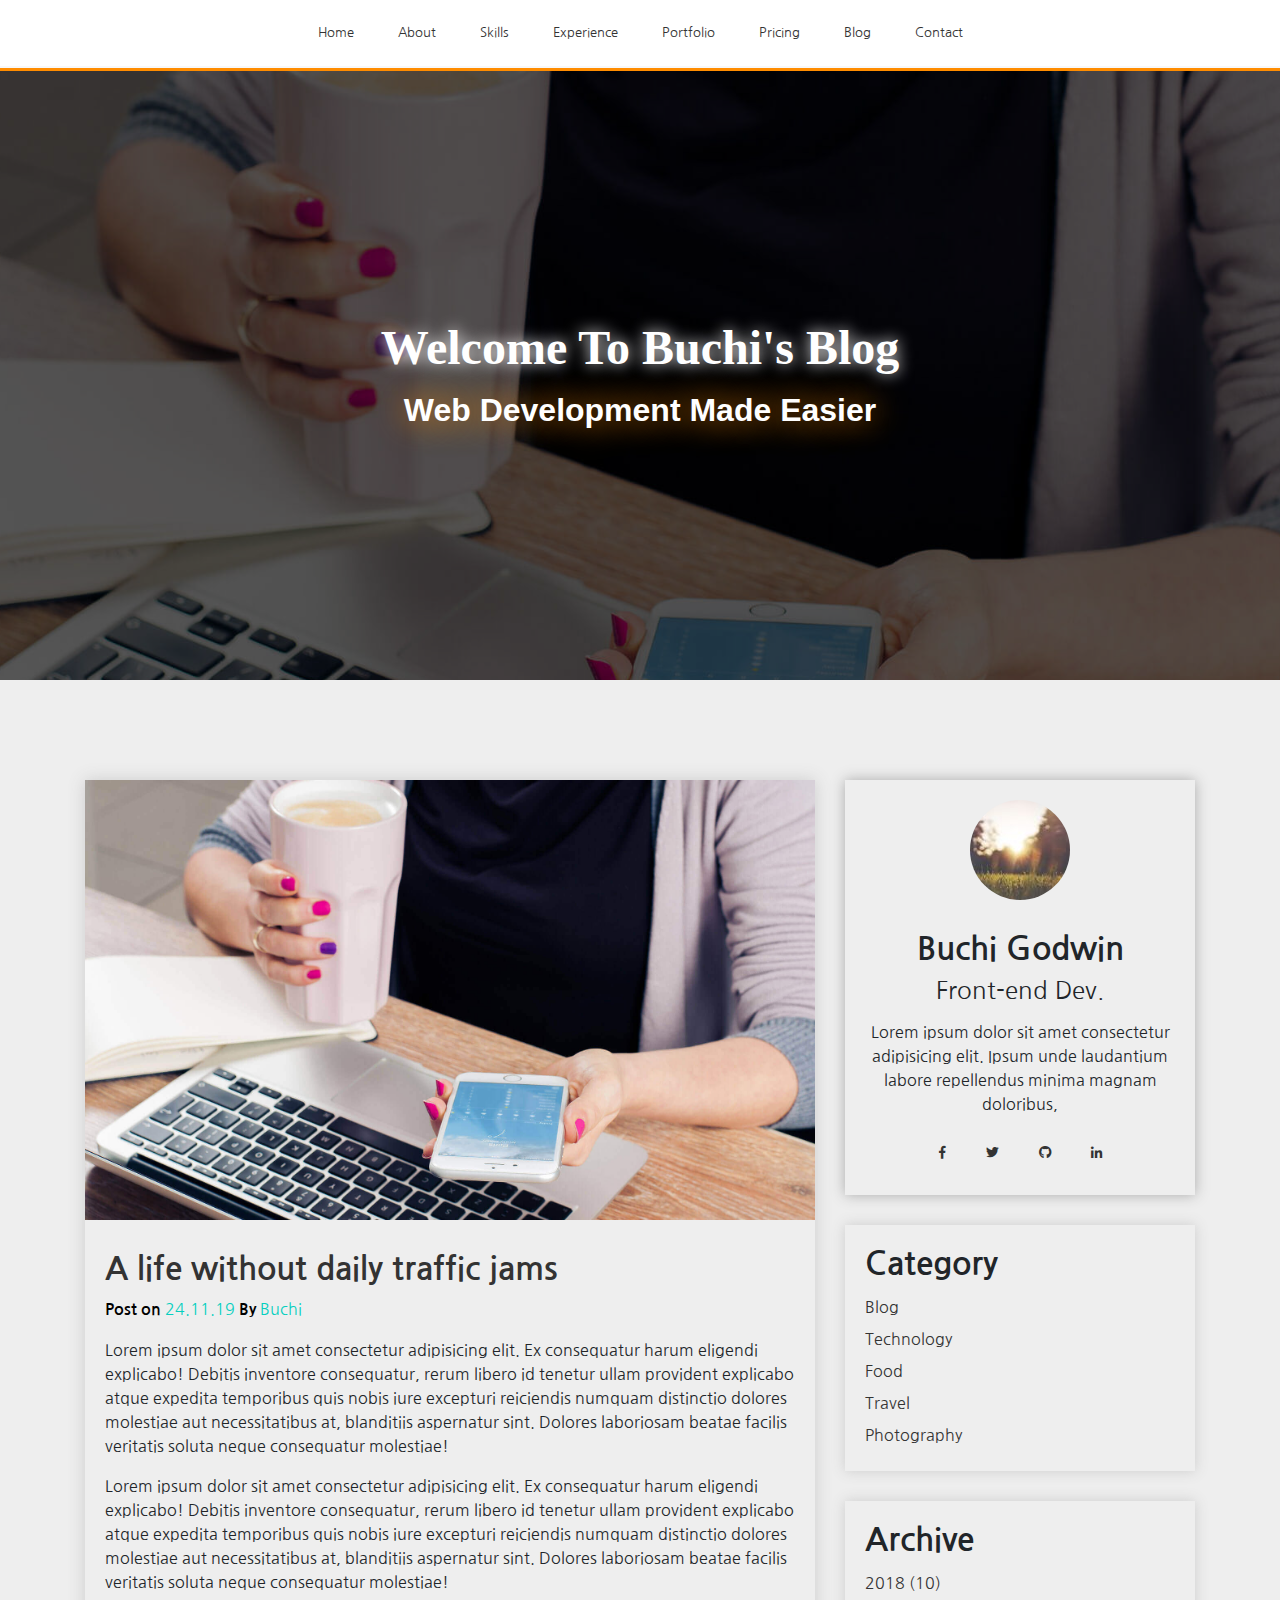
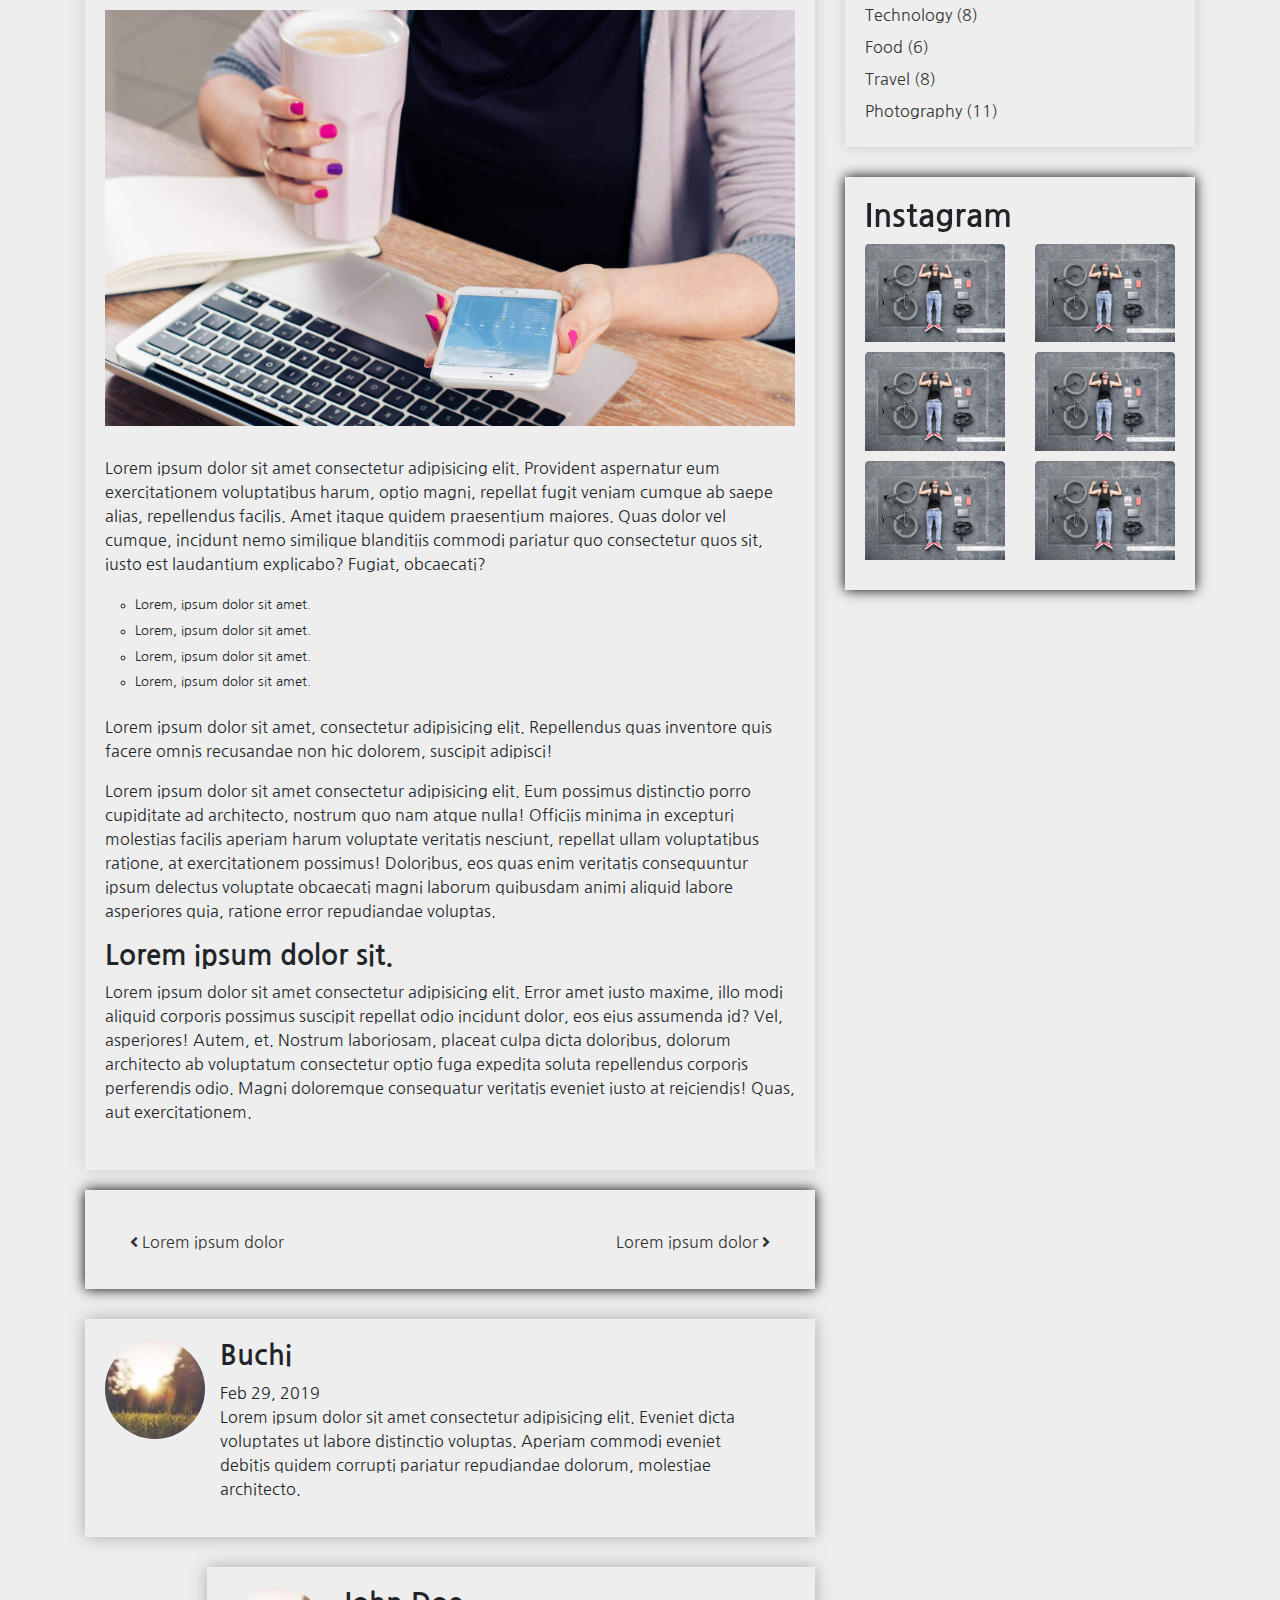
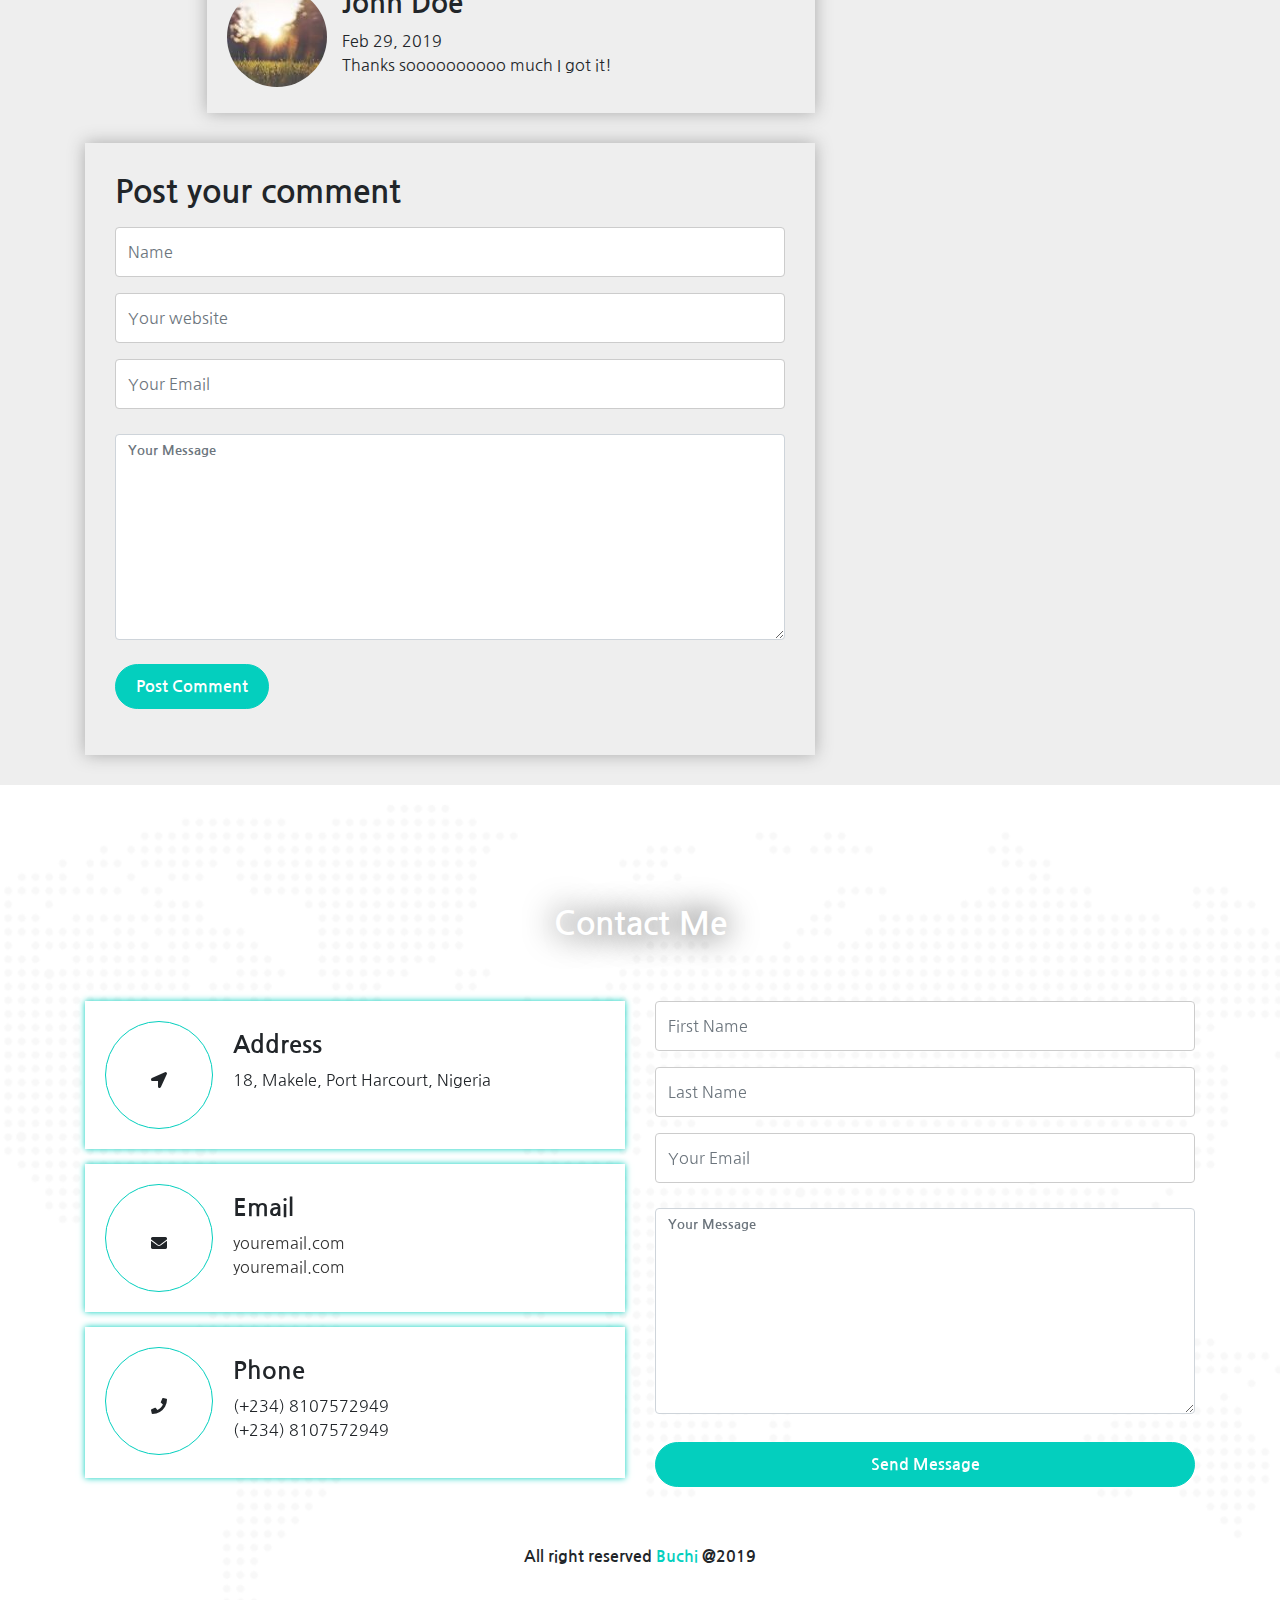
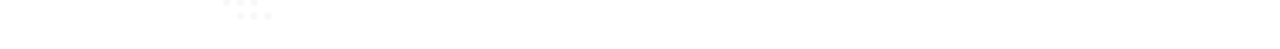
<file: blog.html>
<!DOCTYPE html>
<html lang="en">

<head>
    <link rel="stylesheet" href="css/bootstrap.min.css">
    <link rel="stylesheet" href="css/fonts-icon.css">
    <link rel="stylesheet" href="css/style.css">
    <meta charset="UTF-8">
    <meta name="viewport" content="width=device-width, initial-scale=1.0">
    <meta http-equiv="X-UA-Compatible" content="ie=edge">
    <title>My-portfolio</title>
</head>

<body>
    <header>
        <nav>
            <ul class="nav-links">
                <li><a href="#home">Home</a></li>
                <li><a href="#about">About</a></li>
                <li><a href="#skills">Skills</a></li>
                <li><a href="#experience">Experience</a></li>
                <li><a href="#portfolio">Portfolio</a></li>
                <li><a href="#pricing">Pricing</a></li>
                <li><a href="#featured-post">Blog</a></li>
                <li><a href="#contact">Contact</a></li>
            </ul>
            <div class="harmbugger">
                <div class="line"></div>
                <div class="line"></div>
                <div class="line"></div>
            </div>
        </nav>
    </header>
    <!-- =========== SHOWCASE =============== -->
    <div class="showcase">
        <div class="showcase-bg">
            <h1 class="showcase-title">Welcome To Buchi's Blog</h1>
            <p class="showcase-subtitle">Web Development Made Easier</p>
        </div>
    </div>
    <!-- ============ END OF SHOWCASE ========= -->
    <main>
        <section class="blog-main">
            <div class="container">
                <div class="row">
                    <!-- blog post -->
                    <div class="col-sm col-md-8">
                        <div class="blog-post">
                            <div class="blog-post-image">
                                <img src="img/home-bg-img.jpg" alt="" class="img-fluid">
                            </div>
                            <div class="blog-post-inner">
                                <div class="post-title">
                                    <h2><a href="#">A life without daily traffic jams</a></h2>
                                    <p><span class="bold-black">Post on</span> <a href="#">24.11.19</a> <span
                                            class="bold-black">By</span>
                                        <a href="#">Buchi</a></p>
                                </div>
                                <p>Lorem ipsum dolor sit amet consectetur adipisicing elit. Ex consequatur harum
                                    eligendi explicabo! Debitis inventore consequatur, rerum libero id tenetur ullam
                                    provident explicabo atque expedita temporibus quis nobis iure excepturi reiciendis
                                    numquam distinctio dolores molestiae aut necessitatibus at, blanditiis aspernatur
                                    sint. Dolores laboriosam beatae facilis veritatis soluta neque consequatur
                                    molestiae!</p>
                                <p>Lorem ipsum dolor sit amet consectetur adipisicing elit. Ex consequatur harum
                                    eligendi explicabo! Debitis inventore consequatur, rerum libero id tenetur ullam
                                    provident explicabo atque expedita temporibus quis nobis iure excepturi reiciendis
                                    numquam distinctio dolores molestiae aut necessitatibus at, blanditiis aspernatur
                                    sint. Dolores laboriosam beatae facilis veritatis soluta neque consequatur
                                    molestiae!</p>
                                <div class="blog-post-image">
                                    <img src="img/home-bg-img.jpg" alt="" class="img-fluid">
                                </div>
                                <p>Lorem ipsum dolor sit amet consectetur adipisicing elit. Provident aspernatur eum
                                    exercitationem voluptatibus harum, optio magni, repellat fugit veniam cumque ab
                                    saepe
                                    alias, repellendus facilis. Amet itaque quidem praesentium maiores. Quas dolor vel
                                    cumque, incidunt nemo similique blanditiis commodi pariatur quo consectetur quos
                                    sit,
                                    iusto est laudantium explicabo? Fugiat, obcaecati?</p>
                                <ul>
                                    <li>Lorem, ipsum dolor sit amet.</li>
                                    <li>Lorem, ipsum dolor sit amet.</li>
                                    <li>Lorem, ipsum dolor sit amet.</li>
                                    <li>Lorem, ipsum dolor sit amet.</li>
                                </ul>
                                <p>Lorem ipsum dolor sit amet, consectetur adipisicing elit. Repellendus quas inventore
                                    quis
                                    facere omnis recusandae non hic dolorem, suscipit adipisci!</p>
                                <p>Lorem ipsum dolor sit amet consectetur adipisicing elit. Eum possimus distinctio
                                    porro
                                    cupiditate ad architecto, nostrum quo nam atque nulla! Officiis minima in excepturi
                                    molestias facilis aperiam harum voluptate veritatis nesciunt, repellat ullam
                                    voluptatibus ratione, at exercitationem possimus! Doloribus, eos quas enim veritatis
                                    consequuntur ipsum delectus voluptate obcaecati magni laborum quibusdam animi
                                    aliquid
                                    labore asperiores quia, ratione error repudiandae voluptas.</p>
                                <h3>Lorem ipsum dolor sit.</h3>
                                <p>Lorem ipsum dolor sit amet consectetur adipisicing elit. Error amet iusto maxime,
                                    illo
                                    modi aliquid corporis possimus suscipit repellat odio incidunt dolor, eos eius
                                    assumenda
                                    id? Vel, asperiores! Autem, et. Nostrum laboriosam, placeat culpa dicta doloribus,
                                    dolorum architecto ab voluptatum consectetur optio fuga expedita soluta repellendus
                                    corporis perferendis odio. Magni doloremque consequatur veritatis eveniet iusto at
                                    reiciendis! Quas, aut exercitationem.</p>
                            </div>
                        </div>
                        <!-- Related post -->
                        <div class="row related-post">
                            <div class="col-sm col-md-6 text-left">
                                <a href="#"><span><i class="fas fa-angle-left"></i> </span>Lorem ipsum dolor</a>
                            </div>
                            <div class="col-sm col-md-6 text-right">
                                <a href="#">Lorem ipsum dolor <span><i class="fas fa-angle-right"></i> </span></a>
                            </div>
                        </div>
                        <!-- comments area -->
                        <div class="blog-comment">
                            <img src="img/b-author.jpg" alt="" class="img-fluid">
                            <div class="col-sm col-md-10 user-post">
                                <h3>Buchi</h3>
                                <span>Feb 29, 2019</span>
                                <p>Lorem ipsum dolor sit amet consectetur adipisicing elit. Eveniet dicta
                                    voluptates ut labore distinctio voluptas. Aperiam commodi eveniet debitis
                                    quidem corrupti pariatur repudiandae dolorum, molestiae architecto.</p>
                            </div>
                        </div>
                        <div class="blog-comment col-sm col-md-10 ml-auto" id="bottom-comment">
                            <img src="img/b-author.jpg" alt="" class="img-fluid">
                            <div class="col-sm col-md-10 user-post">
                                <h3>John Doe</h3>
                                <span>Feb 29, 2019</span>
                                <p>Thanks soooooooooo much I got it!</p>
                            </div>
                        </div>
                        <!-- comment form -->
                        <div class="row">
                            <div class="col-sm col-md-12">
                                <div class="comment-form">
                                    <h2 class="pb-2">Post your comment</h2>
                                    <form action="">
                                        <div class="form-group">
                                            <input type="text" id="name" class="form-control" placeholder="Name">
                                        </div>
                                        <div class="form-group">
                                            <input type="text" id="name" class="form-control"
                                                placeholder="Your website">
                                        </div>
                                        <div class="form-group">
                                            <input type="email" id="email" class="form-control"
                                                placeholder="Your Email">
                                        </div>
                                        <div class="form-group">
                                            <textarea id="message" class="form-control" rows="10"
                                                placeholder="Your Message"></textarea>
                                        </div>
                                        <div class="form-group pt-2">
                                            <input type="submit" value="Post Comment">
                                        </div>
                                    </form>
                                </div>
                            </div>
                        </div>
                    </div>
                    <!-- sidebar post -->
                    <div class="col-sm col-md-4">
                        <div class="blog-author">
                            <div class="author-img">
                                <img src="img/b-author.jpg" alt="" class="img-fluid">
                            </div>
                            <div class="author-name">
                                <h2>Buchi Godwin</h2>
                                <h4>Front-end Dev.</h4>
                            </div>
                            <div class="author-description">
                                <p> Lorem ipsum dolor sit amet consectetur adipisicing elit. Ipsum unde laudantium
                                    labore
                                    repellendus minima magnam doloribus,</p>
                            </div>
                            <div class="social-links">
                                <a href="#">
                                    <i class="fab fa-facebook-f"></i>
                                </a>
                                <a href="#">
                                    <i class="fab fa-twitter"></i>
                                </a>
                                <a href="#">
                                    <i class="fab fa-github"></i>
                                </a>
                                <a href="#">
                                    <i class="fab fa-linkedin-in"></i>
                                </a>
                            </div>
                        </div>
                        <div class="category">
                            <h2>Category</h2>
                            <ul>
                                <li><a href="#">Blog</a></li>
                                <li><a href="#">Technology</a></li>
                                <li><a href="#">Food</a></li>
                                <li><a href="#">Travel</a></li>
                                <li><a href="#">Photography</a></li>
                            </ul>
                        </div>
                        <div class="archive">
                            <h2>Archive</h2>
                            <ul>
                                <li><a href="#">2018 (10)</a></li>
                                <li><a href="#">Technology (8)</a></li>
                                <li><a href="#">Food (6)</a></li>
                                <li><a href="#">Travel (8)</a></li>
                                <li><a href="#">Photography (11)</a></li>
                            </ul>
                        </div>
                        <div class="instagram">
                            <h2>Instagram</h2>
                            <div class="row">
                                <div class="col-sm col-md-6">
                                    <a href="#" class="insta-links"> <img src="img/b-1.png" alt=""
                                            class="img-fluid"></a>
                                    <a href="#" class="insta-links"> <img src="img/b-1.png" alt=""
                                            class="img-fluid"></a>
                                    <a href="#" class="insta-links"> <img src="img/b-1.png" alt=""
                                            class="img-fluid"></a>
                                </div>
                                <div class="col-sm col-md-6">
                                    <a href="#" class="insta-links"> <img src="img/b-1.png" alt=""
                                            class="img-fluid"></a>
                                    <a href="#" class="insta-links"> <img src="img/b-1.png" alt=""
                                            class="img-fluid"></a>
                                    <a href="#" class="insta-links"> <img src="img/b-1.png" alt=""
                                            class="img-fluid"></a>
                                </div>
                            </div>
                        </div>
                    </div>
                </div>
            </div>
        </section>
        <section class="contact-us">
            <div class="container">
                <h2>Contact Me</h2>
                <div class="row">
                    <div class="col-sm col-sm-6">
                        <div class="address-box">
                            <div class="icon">
                                <i class="fas fa-location-arrow"></i>
                            </div>
                            <div class="address-details">
                                <h4>Address</h4>
                                <p>18, Makele, Port Harcourt, Nigeria</p>
                            </div>
                        </div>
                        <div class="address-box">
                            <div class="icon">
                                <i class="fas fa-envelope"></i>
                            </div>
                            <div class="address-details">
                                <h4>Email</h4>
                                <a href="mailto:ukaigweonyebuchi@gmail.com">youremail.com</a><br>
                                <a href="mailto:ukaigweonyebuchi@gmail.com">youremail.com</a>
                            </div>
                        </div>
                        <div class="address-box">
                            <div class="icon">
                                <i class="fas fa-phone"></i>
                            </div>
                            <div class="address-details">
                                <h4>Phone</h4>
                                <p>(+234) 8107572949 <br>
                                    (+234) 8107572949</p>

                            </div>
                        </div>
                    </div>
                    <div class="col-sm col-md-6">
                        <div class="form-card">
                            <form action="">
                                <div class="form-group">
                                    <input type="text" id="name" class="form-control" placeholder="First Name">
                                </div>
                                <div class="form-group">
                                    <input type="text" id="name" class="form-control" placeholder="Last Name">
                                </div>
                                <div class="form-group">
                                    <input type="email" id="email" class="form-control" placeholder="Your Email">
                                </div>
                                <div class="form-group">
                                    <textarea name="" id="Message" rows="10" class="form-control"
                                        placeholder="Your Message"></textarea>
                                </div>
                                <div class="form-group">
                                    <input type="submit" class="form-control" value="Send Message">
                                </div>
                            </form>
                        </div>
                    </div>
                </div>
            </div>
            <div class="section-footer">
                <p>All right reserved <a href="#">Buchi</a> @2019</p>
            </div>
        </section>
    </main>
    <script src="https://code.jquery.com/jquery-3.3.1.slim.min.js"></script>
    <script src="js/bootstrap.min.js"></script>
    <script src="js/script.js"></script>
</body>

</html>
</file>
<file: css/style.css>
/* Main Css */
@import url('https://fonts.googleapis.com/css?family=Nanum+Gothic&display=swap&subset=korean');

* {
    margin: 0;
    padding: 0;
    box-sizing: border-box;
}

*:focus {
    outline-color: var(--secondary-color);   
}
html{
    scroll-behavior: smooth;
}

html, body {
    font-family: 'Nanum Gothic', sans-serif;
    font-size: 1rem;
    line-height: 1.5;
}
/* Helper css----------------------- */
:root {
    --primary-color: #04cfbe;
    --secondary-color: #ff8c00;
    --bg-light: #f8f8f8cc;
    --bg-dark: #333;
    --text-light: #fff;
    --text-dark: #333;

}


a {
    text-decoration: none;
    color: var(--text-dark);
}
a:hover {
    color: var(--secondary-color);
    text-decoration: none;
}

.rounded-btn {
    text-decoration: none;
    border: none;
    color: var(--text-light);
    background: var(--primary-color);
    padding: 13px 29px;
    border-radius: 30px;
    font-size: 1rem;
    font-weight: bold;
}

ul li {
    list-style: none;   
}

/* header-------------------------- */
header{
    position: sticky;
    top: 0;
    z-index: 99;
    background: rgb(255, 255, 255) ;
    border-bottom: 2px solid rgba(0, 0, 0, 0.027);
}

.nav-links{
    text-align: center;
    margin: 0;
}
.nav-links li{
    display: inline-block;
    position: relative;
    padding: 20px 0;
}

.nav-links li a{
    color: var(--bg-dark);
    padding: 20px;
}

.nav-links a:hover{
    color: var(--secondary-color);
}

.nav-links a::after{
    display: block;
    content: " ";
    background: #ccc;
    height: 3px;
    width: 0%;
    position: absolute;
    bottom: 0;
    transition: all 350ms ease-in-out;
    
}

.nav-links a:hover::after{
    width: 100%;
}

/* ============ profile section ========== */
.profile{
    padding: 100px 0 50px;
}
.greetings p{
    color: #fff;
    background: var(--primary-color);
    padding: 6px 20px;
    width: 100px;
    font-size: 0.8rem;
    text-align: center;
    font-weight: bold;
    border-top-right-radius: 30px;
    border-bottom-right-radius: 30px;
    border-top-left-radius: 30px;
}

.username h1{
    font-size: 3.5rem;
    font-weight: bold;
    margin: 1rem 0;
}

.job-title h5{
    font-weight: bolder;
    font-size: 1.2rem;
}

ul{
    margin-top: 2rem;
}

ul li, .social-links{
    line-height: 2;
    font-size: 0.8rem;
}

.social-links a{
    text-align: center;
    transition: all 350ms ease-in;
}

.social-links i{
    padding: 15px 18px;
    transition: all 1000ms ease-in-out;
}

.social-links a:hover i{
    background: #000;
    padding: 15px 18px;
    border-radius: 5px;
    transform: rotate(360deg);
}



/* profile image--------------------------- */
.image{
    border: 20px solid #eee;
    border-radius: 50%;
}

.image img{
    border: 20px solid #ccc;
    border-radius: 50%;
    box-shadow: 0 0 4px var(--primary-color);
    transition: all 0.9s ease;
}

.image img:hover{
    transform: rotate(-360deg)
}

/* about me------------------------ */
.about{
    padding: 150px 0 50px;
}
.about-me h2{
    font-weight: 500;
    font-size: 2rem;
    padding-bottom: 15px;
    text-transform: capitalize;
}

.about-text{
    font-size: 1rem;
    line-height: 1.5;
}
.my-cv ul li{
    display: inline-block;
    padding: 0 10px;
    margin: 10px 7px;
    font-size: 0.9rem;
    border: 1px solid var(--primary-color);
    border-radius: 5px;
}

.my-cv i{
    padding-left: 10px;
}

.fa-bullseye{
    color: purple;
}

.fa-code{
    color: #ff8c00;
}

.fa-object-ungroup{
    color: rgb(118, 171, 189);
}

/* we-do------------------------1 */
.we-do{
    padding: 100px 0 150px;
}

.we-do .box{
    display: flex;
    flex-direction: column;
    box-shadow: 0 0 1em #ccc;
    padding: 10px 20px;
    height: 100%;
}

.row-container{
    display: flex;
    justify-content: center;
}

.box h3{
    font-weight: 500;
    padding-bottom: 15px;
}
.box .icon{
    padding: 20px 0;
}

/* experience-------------------- */
.experience{
    padding: 100px 0 50px;
}
.experience h2{
    text-align: center;
    padding-bottom: 45px;
    font-weight: bold;
}
.experience .box-card{
    box-shadow:  0 0 1em #ccc;
    margin: 30px 0;
    padding: 35px 30px 18px;

}

.box-card .date{
    color: var(--primary-color);
}
.box-card h5{
    font-weight: bold;
}

.experience i{
    color: var(--primary-color);
}
.experience span{
    color: var(--primary-color);
}

.box-card-text{
    font-size: 1rem;
}
.box-card .job{
    font-size: 0.8rem;
}
.quality{
    line-height: 1.4;
    padding-bottom: 10px;
}

/* portfolio-------------------- */
.portfolio{
    padding: 100px 0 50px;
}

.portfolio h2{
    text-align: center;
    font-weight: bold;
}
.navigation-menu ul{
    margin: 0;
    text-align: center;
}

.navigation-menu ul li{
    display: inline-block;
    position: relative;
    padding: 10px 0;
}

.navigation-menu ul li a{
    color: var(--text-dark);
    padding: 20px;
}

.navigation-menu ul li a:hover{
    color: var(--primary-color);
}

.navigation-menu ul li a::after{
    display: block;
    content: " ";
    background: #aaa;
    height: 3px;
    width: 0;
    position: absolute;
    bottom: 0;
    transition: all 450ms ease-in-out;
}

.navigation-menu ul li a:hover::after{
    width: 100%
}

.portfolio .img-box{
    margin: 35px 0;
}

.img-box img{
    width: 100%;
}

/* pricing------------------ */
.pricing{
    padding: 80px 0 50px;
}

.pricing h2{
    text-align: center;
    font-weight: bold;
   padding: 20px 0 30px;
}

.pricing h3{
    font-weight: bold;
    line-height: 1.5;
}

.pricing h5{
    color: var(--primary-color);
    font-size: 40px;
    font-weight: bold;
}
.pricing .button-link{
    padding: 20px 0;
}
.pricing .price-tags{
    text-align: center;
    box-shadow: 0 0 1em #ccc;
    padding: 25px 0;
    margin: 15px 0;
}

.price-tags .icon{
    padding: 15px 0 25px;
    color: var(--primary-color);
}

.price-tags ul li{
    font-size: 0.9rem;
    font-weight: bold;
}

/* featured post---------------- */
.featured-post{
    padding: 90px 0 100px;
}
.featured-post h2{
    text-align: center;
    font-weight: bold;
    padding: 20px 0 40px;
}
.featured-item{
    margin: 20px 0;
    box-shadow: 0 0 1em #ccc;
    border-top-right-radius: 10px;
    border-top-left-radius: 10px;

}
.featured-item h4{
    font-weight: bold;
    padding: 30px 0 20px;
    margin: 0 20px;
}

.featured-item .bold-black{
    color: #000;
    font-weight: bold;
}

.featured-item .item-text{
    margin: 0 20px;
    font-size: 0.9rem;
    font-weight: bold;
}

.item-img img{
    width: 100%;
}

.item-text .bold-black{
    color: #000;
    font-weight: bold;
}
.item-text a{
    color: var(--primary-color);
}
.featured-item .item-button{
    padding: 0 20px 35px;
    font-weight: bold;
}

.item-button a{
    color: var(--primary-color);
    font-size: 0.9rem;
}

/* review------------------- */
.review{
    padding: 100px 0 100px;
}
.review h2{
    font-weight: bold;
    text-align: center;
    padding: 20px 0 50px;
}

.review-card{
    box-shadow: 0 0 0.5em #ccc;
    text-align: center;
    padding: 28px 25px 20px;
    margin: 20px 0;
}

.review-card-img img{
    border: 5px solid var(--primary-color);
    border-radius: 50%;
}

.review .text-quote{
    font-size: 0.95rem;
    line-height: 1.7;
    margin: 20px 0 35px;
}

.review-card-name{
    line-height: 1;
}
.review-card-name h5{
    font-weight: bold;
}

/* Contact-------------- */
.contact{
    background: url(../img/map-color-overlay.png)center/cover no-repeat;
    padding: 100px 0 80px;
}

.contact h2{
    font-weight: bold;
    text-align: center;
    padding: 20px 0 50px;
}

.contact .contact-box{
    box-shadow:  0 0 0.8em #ccc;
    text-align: center;
    padding: 10px;
    margin: 20px 0;
    height: 100%;
    word-break: break-all;
}

.contact .icon i{
    border: 1px solid var(--primary-color);
    padding: 45px 45px 40px;
    border-radius: 50%;
    margin: 15px 0;
}

.contact-title h3{
    font-weight: bold;
    padding: 15px
}

.contact-sub p{
    padding: 0 2rem;
    font-size: 0.9rem;
}

/* form card--------------- */
.contact-2{
    padding: 130px 0 10px;
}
.form-control{
    height: 50px;
}

.form-group textarea{
    margin-top: 25px;
    font-weight: 600;
    font-size: 0.8rem;
}

input[type="text"],
input[type="email"]{
    outline: none !important;
    box-shadow: none !important;
    box-shadow: 0 0 1em brown;
    border: 1px solid #ccc !important;
}

input[type="submit"]{
    height: 45px;
    margin: 28px 0;
    outline: none;
    border: 1px solid var(--primary-color);
    background: var(--primary-color);
    color: var(--text-light);
    font-weight: bold;
    border-radius: 30px;
    transition: all 350ms ease-in-out;
}

input[type="submit"]:hover{
    background: #fff;
    color: var(--primary-color);
}

/* map-------------- */

.map-responsive iframe{
    box-shadow: 0 0 1rem #444;
    height: 62vh;
}

footer{
    background: var(--primary-color);
    padding: 30px 0 10px;
    border-top: 2px solid #333;
}
footer p{
    font-weight: bold;
    color: var(--text-light);
}


/* Blog Page---------------------------
---------------------------------------- */
.showcase{
    height: 68vh;
    background: url(../img/home-bg-img.jpg)center/cover fixed no-repeat;
    border-top: 3px solid var(--secondary-color);
}

.showcase-bg{
    height: 68vh;
    background: rgba(0, 0, 0, 0.658);
    display: flex;
    flex-direction: column;
    align-items: center;
    justify-content: center;
    text-align: center;
    color: var(--text-light);
    text-shadow: 0 0 1em #fff;
}

.showcase-title{
    font-size: 3rem;
    font-family: cursive;
    font-weight: bold;
    margin: 0 20px 10px;
}

.showcase-subtitle{
    font-size: 2rem;
    font-family: Arial, Helvetica, sans-serif;
    font-weight: bold;
    text-shadow: 0 0 1em var(--secondary-color);
    margin: 0 20px;
}


.blog-intro{
    display: flex;
    flex-direction: column;
    align-items: center;
    color: var(--text-light);
    margin-top: 120px;
}
.blog-intro h2{
    font-size: 2.3rem;
    font-weight: bold;
}

.blog-intro p{
    padding: 0 400px;
    text-align: center;
}

/* blog main section============================= */
.blog-main{
    padding: 100px 0 0;
    background: #eee;
}

.blog-post{
    box-shadow: 0 0 1em #ccc;
}
.blog-post h2, h3{
    font-weight: bold;
}

.blog-post-inner{
    padding: 0 20px 30px;
}

.post-title .bold-black{
    color: #000;
    font-weight: bold;
}

.post-title p a{
    color: var(--primary-color);
}

.blog-post-inner ul{
    padding: 0px 0px 0px 30px;
    margin: 0 0 20px;
}

.blog-post-inner ul li{
    list-style-type: circle;
}

.blog-post-image{
    padding: 0 0 30px;
}

/* related post--------------- */
.related-post{
    box-shadow: 0 0 0.8em #000;
    padding: 40px 30px 35px;
    margin: 20px 0 30px;
}

/* sidebar========================== */

/* blog author-------------- */
.blog-author{
    box-shadow: 0 0 0.8em #aaa;
    padding: 20px 20px 20px;
    text-align: center;
    margin: 0 0 30px;
}

.author-img{
    margin: 0 0 20px;
}
.author-img img{
    border-radius: 50%;
}

.author-name{
    margin: 30px 0 15px;
}

.author-name h2{
    font-weight: bold;
}

.author-description{
    margin: 0 0 15px;
}

/* category */
.category{
    box-shadow: 0 0 0.8em #ccc;
    padding: 20px 20px 20px;
    margin: 0 0 30px;
}
.category h2{
    font-weight: bold;
}
.category ul{
    margin: 0;
}
.category ul li{
    font-size: 1rem;
}

/* Archive */
.archive{
    box-shadow: 0 0 0.8em #ccc;
    padding: 20px 20px 20px;
    margin: 0 0 30px;
}

.archive h2{
    font-weight: bold;
}

.archive ul{
    margin: 0;
}

.archive ul li{
    font-size: 1rem;
}

/* imstagram post------------------ */

.instagram{
    box-shadow: 0 0 0.8em #000;
    padding: 20px 20px 20px;
    margin: 0 0 30px;
    position: sticky;
    top: 5rem;
}

.instagram h2{
    font-weight: bold;
}

.insta-links img{
    width: 100%;
    margin: 0 0 10px;
}

/* comments area--------------------- */
.blog-comment{
    display: flex;
    box-shadow: 0 0 1em #aaa;
    padding: 20px 20px 20px;
    margin: 0 0 30px;
}

.blog-comment img{
    width: 100px;
    height: 100px;
    border-radius: 50%;
}


/* comment form */
.comment-form{
    box-shadow: 0 0 1em #aaa;
    padding: 30px;
    margin: 0 0 30px;
}

.comment-form h2{
    font-weight: bold;
}

.comment-form input[type="submit"]{
    padding: 10px 20px;
    margin: 0;
}

/* blog contact us---------------- */
.contact-us{
    padding: 100px 0 50px;
    background: url(../img/map-color-overlay.png)center/cover no-repeat;
}


.contact-us h2{
    font-weight: bold;
    text-align: center;
    color: var(--text-light);
    text-shadow: 0 0 1em #000;
    padding: 20px 0 50px;
}

.address-box{
    display: flex;
    box-shadow: 0 0 0.4em var(--primary-color);
    padding: 20px 20px 20px;
    margin: 0 0 15px;
    background: #fff;
}

.address-box .icon i{
    border: 1px solid var(--primary-color);
    padding: 50px 45px 40px;
    border-radius: 50%;
    margin: 0 20px 0 0;
}

.address-box h4{
    font-weight: bold;
}

.address-box .address-details{
    margin-top: 10px;
}


/* footer */
.section-footer{
    text-align: center;
    margin: 30px 0 30px;
    font-weight: bold;
}

.section-footer a{
    color: var(--primary-color);
}

@media screen and (max-width: 768px){
    header{
        height: 60px;
        background: var(--primary-color);
        border-bottom: 2px solid #444;
    }
    .harmbugger{
        position: absolute;
        cursor: pointer;
        top: 25%;
        right: 4%;
    }

    .line{
        width: 30px;
        height: 3px;
        background: #333;
        margin: 5px;
    }

    .nav-links li{
        padding: 10px 0;
        text-align: center;
    }
    .nav-links li a{
        color: #fff;
        padding: 20px;
    }
    
    .nav-links a:hover{
        color: var(--secondary-color);
    }
    .nav-links{
        position: absolute;
        background: #333;
        z-index: 2;
        text-align: center;
        height: auto;
        width: 50%;
        right: 0;
        top: 60px;
        margin: 0;
        padding: 10px 0;
        display: flex;
        flex-direction: column;
        clip-path: circle(100px at 200% -50%);
        -webkit-clip-path: circle(100px at 200% -50%);
        transition: all 0.6s ease-in-out;
    }

    .nav-links.open{
        clip-path: circle(1000px at 95% -100%);
        -webkit-clip-path: circle(1000px at 95% -100%);
    }

    .contact .contact-box{
        margin: 20px 0;
    }

    /* profile */

    .profile .row{
        display: flex;
        flex-wrap: wrap-reverse;
        text-align: center;
        justify-content: center;
    }

    .profile .greetings {
        display: flex;
        justify-content: center;
    }

    .profile .greetings p{
        width: 150px;
        font-size: 20px;
    }

    /* About */

    .about{
        text-align: center;
    }

    /* ====== BLOG SECTION ======= */
    /* blog-main */
    .blog-main .related-post{
        display: flex;
        flex-direction: column;
        text-align: center;
    }

    .blog-comment{
        display: flex;
        flex-direction: column;
        align-items: center;
        text-align: center;
    }


    /* comment form */
    .comment-form h2{
        font-size: 25px;
        font-weight: bolder;
    }

}
</file>
